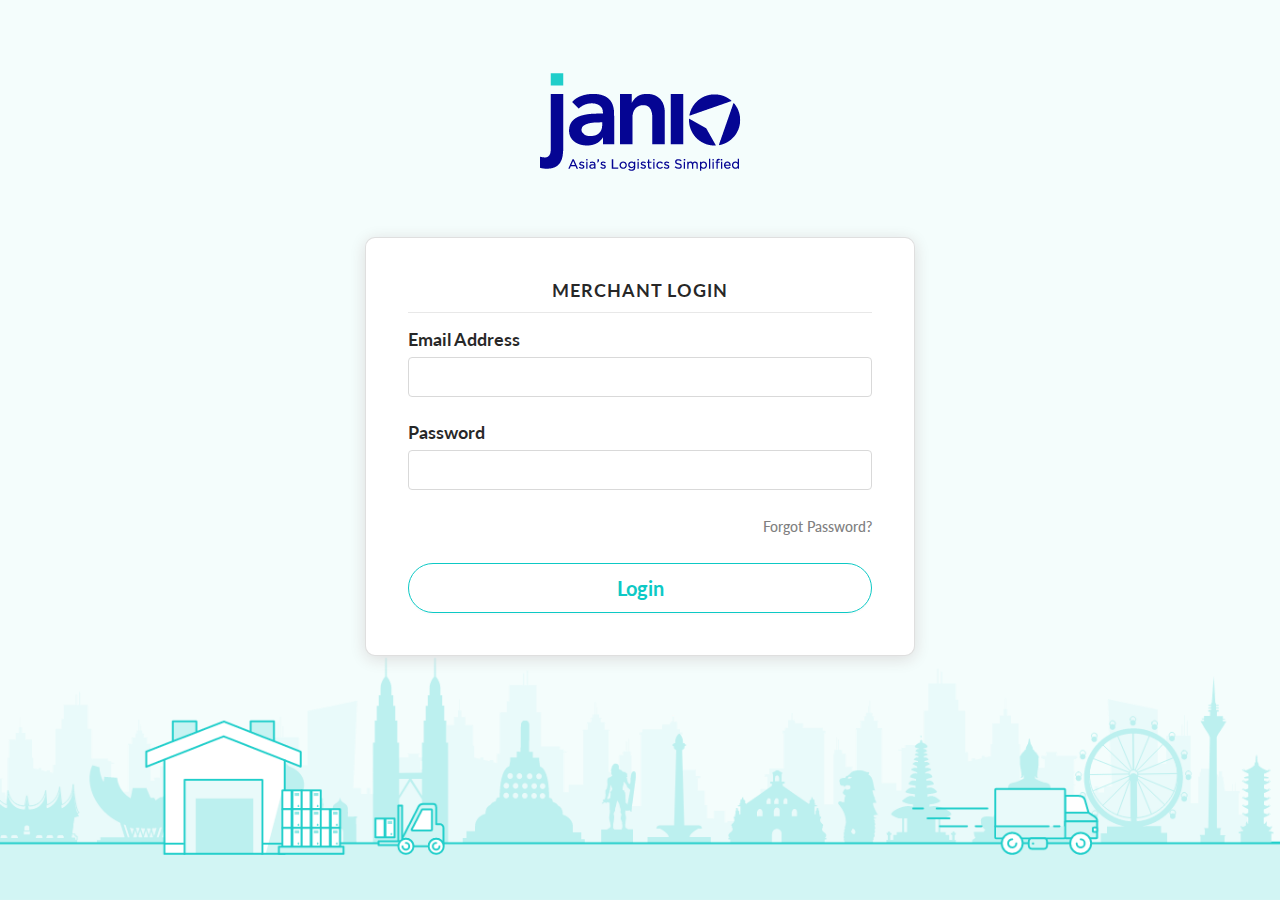
<file: index.html>
<!doctype html><html><head><meta charset="utf-8"><meta http-equiv="X-UA-Compatible" content="IE=edge"><meta http-equiv="Cache-Control" content="max-age=172800"><meta name="viewport" content="width=device-width,initial-scale=1,shrink-to-fit=no"><meta name="theme-color" content="#000000"><meta name="description" content="Janio Shipper"><meta name="keywords" content="janio, janio asia, janio technologies, cross border logistics, shipping platform, ecommerce"><meta name="author" content="Janio"><title>Janio Shipper</title><link rel="stylesheet" href="https://use.fontawesome.com/releases/v5.6.1/css/all.css" integrity="sha384-gfdkjb5BdAXd+lj+gudLWI+BXq4IuLW5IT+brZEZsLFm++aCMlF1V92rMkPaX4PP" crossorigin="anonymous"><link href="https://fonts.googleapis.com/css?family=Lato" rel="stylesheet"><link href="/static/css/1.0e9cd4a6.chunk.css" rel="stylesheet"><link href="/static/css/main.0fe39071.chunk.css" rel="stylesheet"></head><body><div id="root"></div><script src="https://code.jquery.com/jquery-3.3.1.slim.min.js" integrity="sha384-q8i/X+965DzO0rT7abK41JStQIAqVgRVzpbzo5smXKp4YfRvH+8abtTE1Pi6jizo" crossorigin="anonymous"></script><script src="https://cdnjs.cloudflare.com/ajax/libs/popper.js/1.14.7/umd/popper.min.js" integrity="sha384-UO2eT0CpHqdSJQ6hJty5KVphtPhzWj9WO1clHTMGa3JDZwrnQq4sF86dIHNDz0W1" crossorigin="anonymous"></script><script src="https://stackpath.bootstrapcdn.com/bootstrap/4.3.1/js/bootstrap.min.js" integrity="sha384-JjSmVgyd0p3pXB1rRibZUAYoIIy6OrQ6VrjIEaFf/nJGzIxFDsf4x0xIM+B07jRM" crossorigin="anonymous"></script><script id="ze-snippet" src="https://static.zdassets.com/ekr/snippet.js?key=ef902941-c6ad-4caa-97fa-29809cb6f192"></script><script>!function(l){function e(e){for(var r,t,n=e[0],o=e[1],u=e[2],f=0,i=[];f<n.length;f++)t=n[f],p[t]&&i.push(p[t][0]),p[t]=0;for(r in o)Object.prototype.hasOwnProperty.call(o,r)&&(l[r]=o[r]);for(s&&s(e);i.length;)i.shift()();return c.push.apply(c,u||[]),a()}function a(){for(var e,r=0;r<c.length;r++){for(var t=c[r],n=!0,o=1;o<t.length;o++){var u=t[o];0!==p[u]&&(n=!1)}n&&(c.splice(r--,1),e=f(f.s=t[0]))}return e}var t={},p={2:0},c=[];function f(e){if(t[e])return t[e].exports;var r=t[e]={i:e,l:!1,exports:{}};return l[e].call(r.exports,r,r.exports,f),r.l=!0,r.exports}f.m=l,f.c=t,f.d=function(e,r,t){f.o(e,r)||Object.defineProperty(e,r,{enumerable:!0,get:t})},f.r=function(e){"undefined"!=typeof Symbol&&Symbol.toStringTag&&Object.defineProperty(e,Symbol.toStringTag,{value:"Module"}),Object.defineProperty(e,"__esModule",{value:!0})},f.t=function(r,e){if(1&e&&(r=f(r)),8&e)return r;if(4&e&&"object"==typeof r&&r&&r.__esModule)return r;var t=Object.create(null);if(f.r(t),Object.defineProperty(t,"default",{enumerable:!0,value:r}),2&e&&"string"!=typeof r)for(var n in r)f.d(t,n,function(e){return r[e]}.bind(null,n));return t},f.n=function(e){var r=e&&e.__esModule?function(){return e.default}:function(){return e};return f.d(r,"a",r),r},f.o=function(e,r){return Object.prototype.hasOwnProperty.call(e,r)},f.p="/";var r=window.webpackJsonp=window.webpackJsonp||[],n=r.push.bind(r);r.push=e,r=r.slice();for(var o=0;o<r.length;o++)e(r[o]);var s=n;a()}([])</script><script src="/static/js/1.503bee0c.chunk.js"></script><script src="/static/js/main.8cb654c3.chunk.js"></script></body></html>
</file>
<file: static/css/main.0fe39071.chunk.css>
.top-container{background:-webkit-linear-gradient(275deg,#000,#273272 74%)!important;background:linear-gradient(175deg,#000,#273272 74%)!important}.logo-container{width:250px;max-width:80%}.content-container{width:550px;max-width:96vw;border-radius:10px;box-shadow:0 3px 16px #dcdcdc}.login-image{position:absolute;bottom:0}.divider{width:0;border-top:6vh solid #273272;border-left:50vw solid transparent;border-right:50vw solid transparent;border-bottom:0;background:#fff;background-color:#fff;background-color:initial}.btn-janio{background:-webkit-linear-gradient(280deg,#000084,#000020)!important;background:linear-gradient(170deg,#000084,#000020)!important;border:0!important}*{box-sizing:border-box;font-family:Lato,sans-serif;font-size:14px}body{background-color:#fff}.side-bar-font-size{font-size:1em}.side-bar-selected-color{background-color:#7f83a9;color:#fff}.jumbotron{background-color:#fff!important}.pointer{cursor:pointer}.pointer-events-none{pointer-events:none}.max-width-40{max-width:40rem}.max-width-70{max-width:70rem}.capitalize{text-transform:capitalize}.border-secondary{border-color:#b9b9b9!important}.react-datepicker__time-box ul.react-datepicker__time-list{padding:0}.dashboard-button{height:80px}.janio-colour{color:#000058}.center-screen{position:absolute;top:50%;left:50%;-webkit-transform:translate(-50%,-50%);transform:translate(-50%,-50%)}.select-error{border-color:#dc3545}.invalid-text{width:100%;margin-top:.25rem;font-size:80%;color:#dc3545}#navBarTitle span.h5{font-weight:700!important}
</file>
